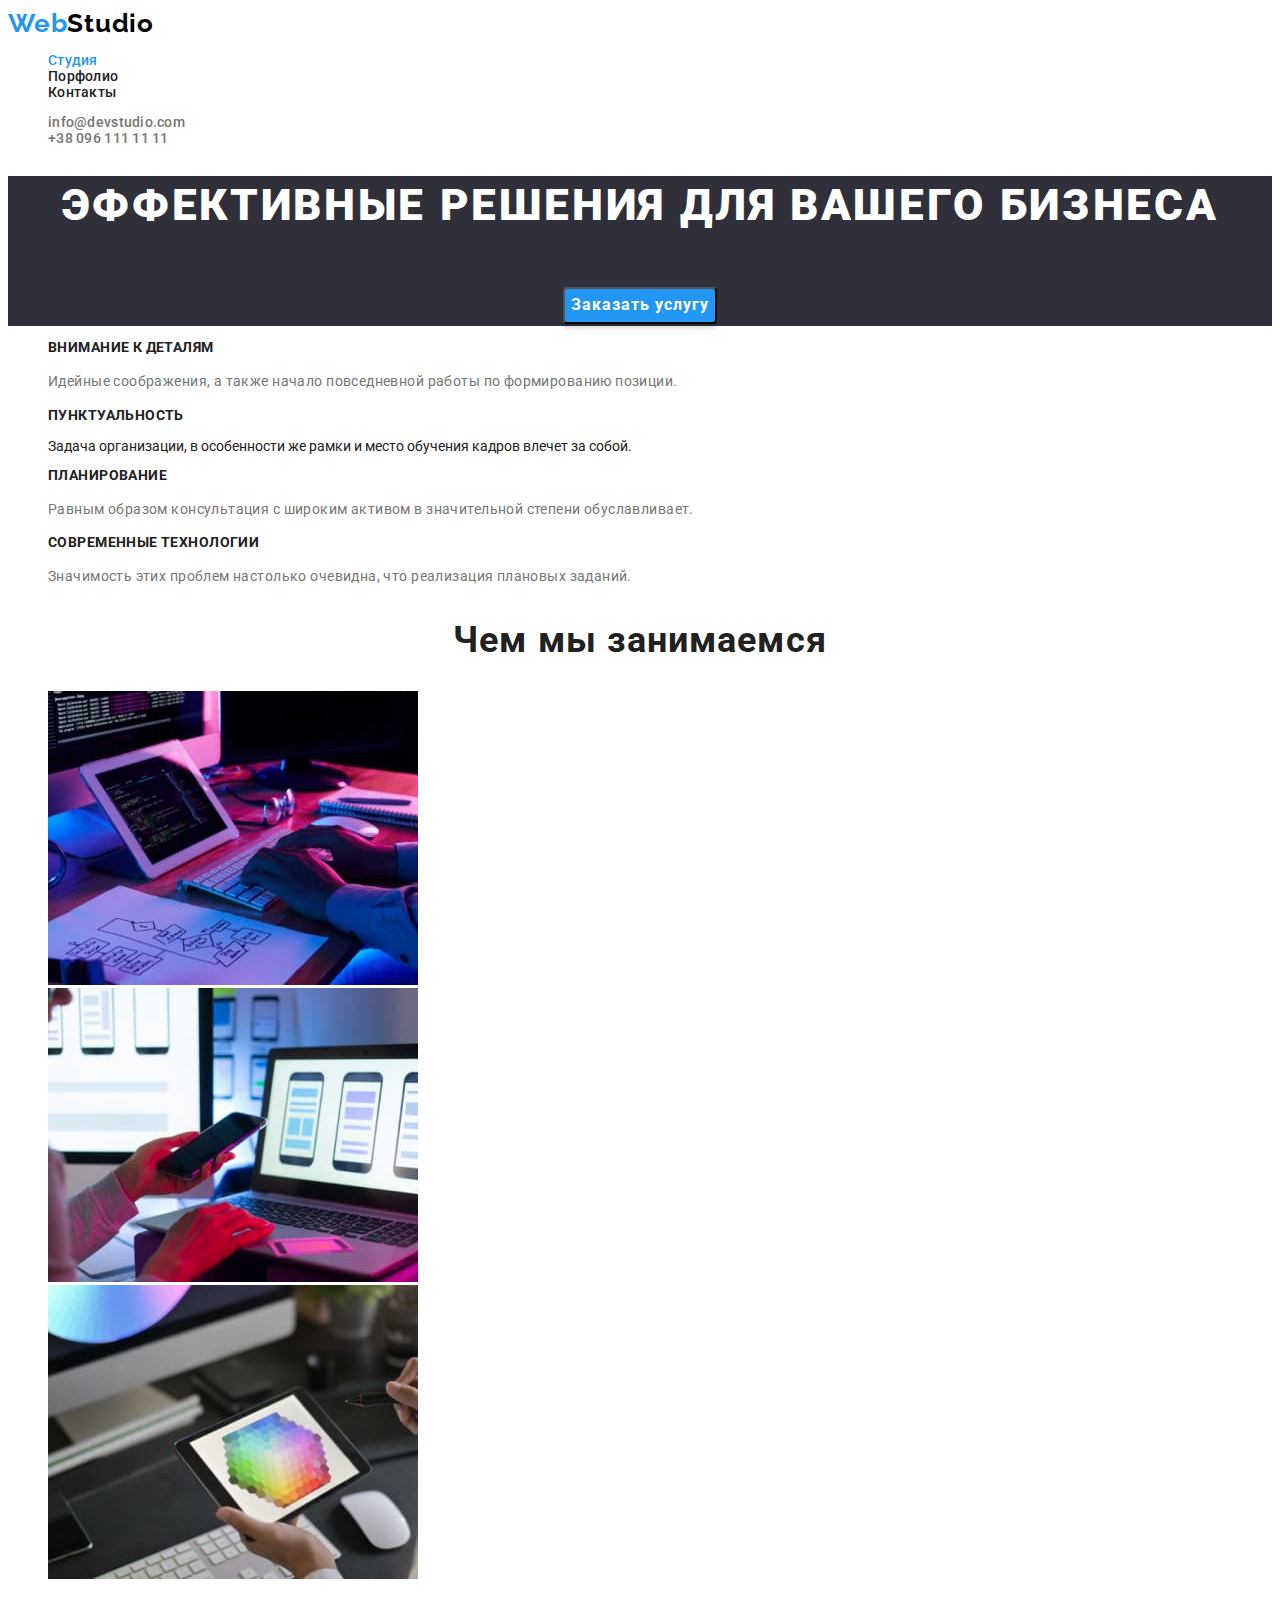
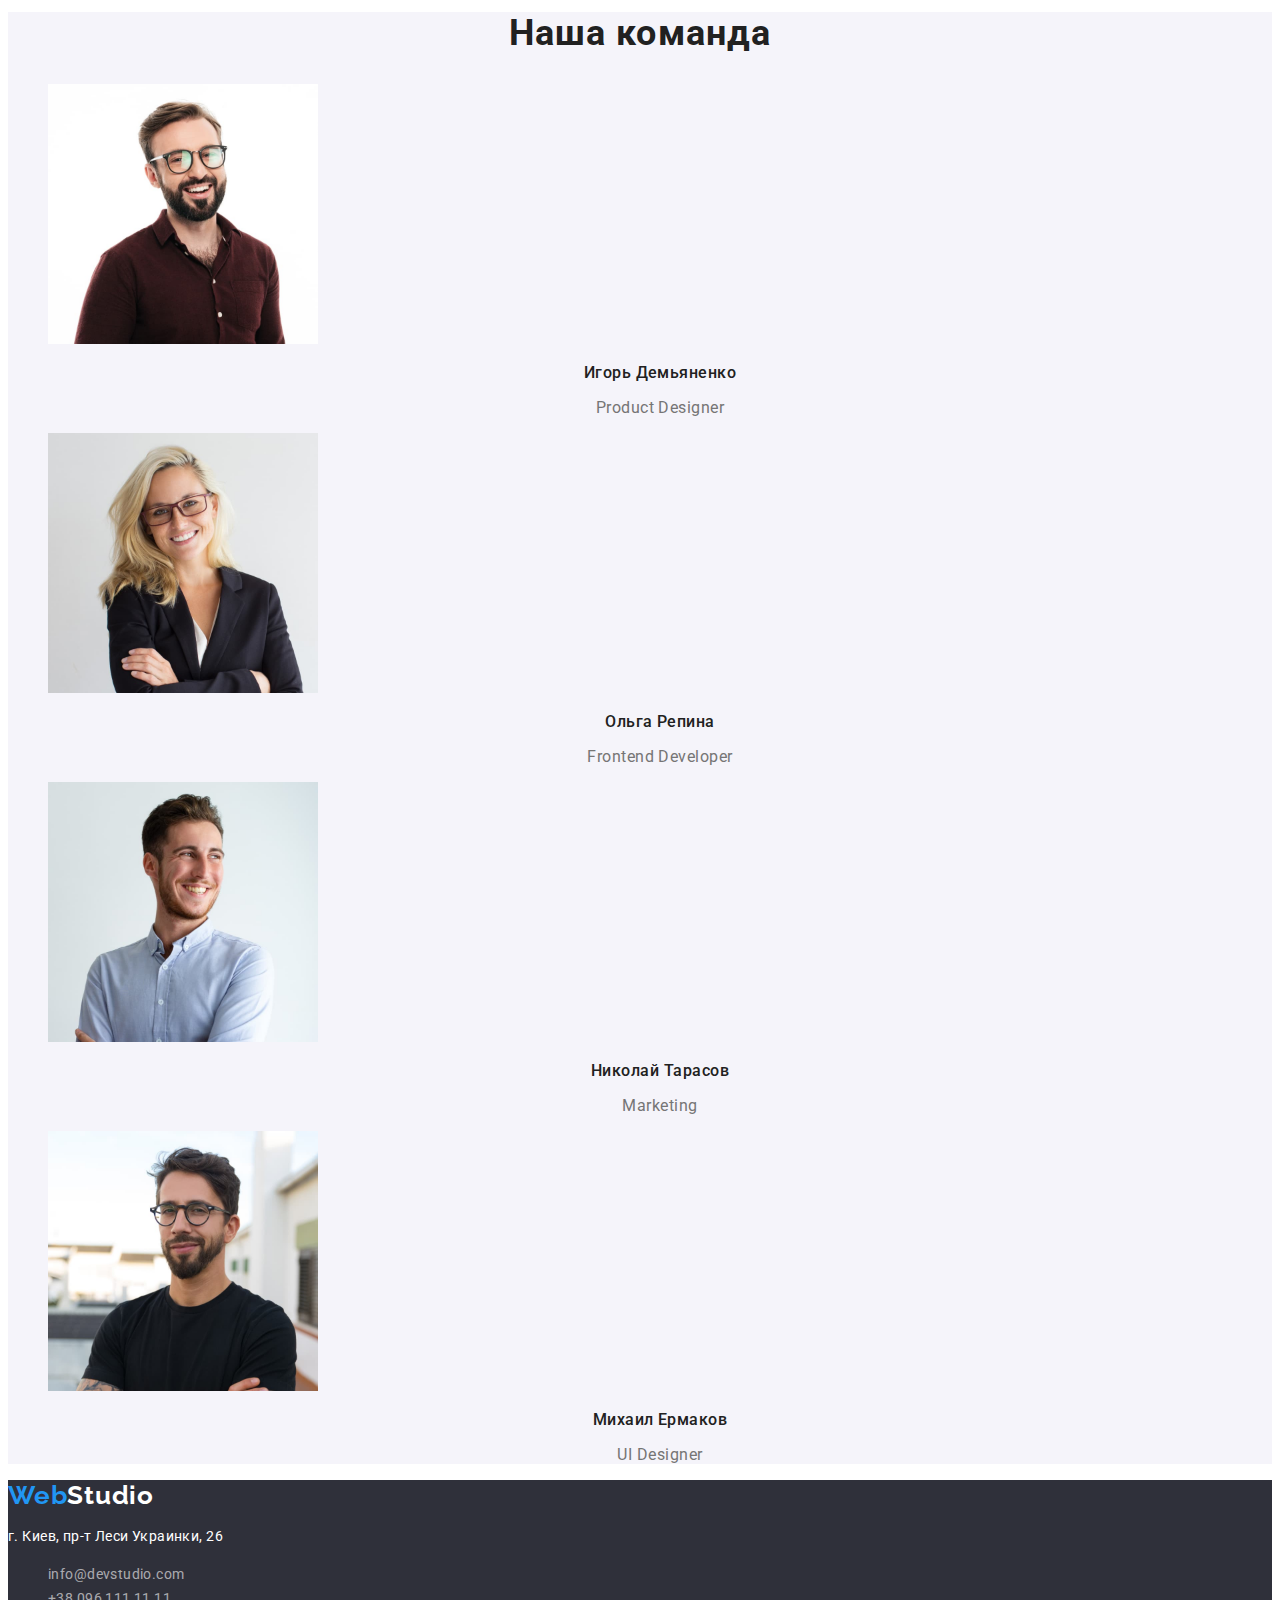
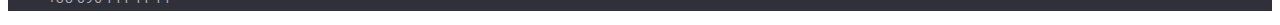
<file: index.html>
<!DOCTYPE html>
<html lang="ru">
  <head>
    <meta charset="UTF-8" />
    <title>Web Studio</title>
    <link rel="preconnect" href="https://fonts.googleapis.com" />
    <link rel="preconnect" href="https://fonts.gstatic.com" crossorigin />
    <link
      href="https://fonts.googleapis.com/css2?family=Raleway:wght@700&family=Roboto:wght@400;500;700;900&display=swap"
      rel="stylesheet"
    />
    <link rel="stylesheet" href="./css/styles.css" />
  </head>
  <body>
    <header class="header">
      <nav>
        <a class="link logo-link" href=""
          ><span class="logo-web">Web</span>Studio</a
        >
        <ul class="list">
          <li>
            <a class="link header-nav current" href="./index.html">Студия</a>
          </li>
          <li>
            <a class="link header-nav" href="./portfolio.html">Порфолио</a>
          </li>
          <li><a class="link header-nav" href="">Контакты</a></li>
        </ul>
      </nav>
      <ul class="list">
        <li>
          <a class="link header-contacts" href="mailto:info@devstudio.com"
            >info@devstudio.com</a
          >
        </li>
        <li>
          <a class="link header-contacts" href="tel:+380961111111"
            >+38 096 111 11 11</a
          >
        </li>
      </ul>
    </header>
    <main>
      <section class="hero unit-background">
        <h1 class="hero-header">Эффективные решения для вашего бизнеса</h1>
        <button class="hero-btn" type="button">Заказать услугу</button>
      </section>

      <section class="section-advantage">
        <h2 hidden>Преимущества компании</h2>
        <ul class="list">
          <li>
            <h3 class="advantage-header">Внимание к деталям</h3>
            <p class="advantage-paragraph">
              Идейные соображения, а также начало повседневной работы по
              формированию позиции.
            </p>
          </li>
          <li>
            <h3 class="advantage-header">Пунктуальность</h3>
            <p class="м-paragraph">
              Задача организации, в особенности же рамки и место обучения кадров
              влечет за собой.
            </p>
          </li>
          <li>
            <h3 class="advantage-header">Планирование</h3>
            <p class="advantage-paragraph">
              Равным образом консультация с широким активом в значительной
              степени обуславливает.
            </p>
          </li>
          <li>
            <h3 class="advantage-header">Современные технологии</h3>
            <p class="advantage-paragraph">
              Значимость этих проблем настолько очевидна, что реализация
              плановых заданий.
            </p>
          </li>
        </ul>
      </section>

      <section class="section-activity">
        <h2 class="section-header">Чем мы занимаемся</h2>
        <ul class="list">
          <li>
            <img
              src="./images/activity/computer.jpg"
              alt="Набор текста на компьютере"
              width="370"
              height="294"
            />
          </li>
          <li>
            <img
              src="./images/activity/smartphone.jpg"
              alt="Сравнение смарфона и изображений смарфоном на компьютере"
              width="370"
              height="294"
            />
          </li>
          <li>
            <img
              src="./images/activity/tablet.jpg"
              alt="Рисование стилусом на планшете"
              width="370"
              height="294"
            />
          </li>
        </ul>
      </section>
      <section class="section-team">
        <h2 class="section-header">Наша команда</h2>
        <ul class="list">
          <li>
            <img
              src="./images/team/igor-demyanenko.jpg"
              alt="Игорь Демьяненко"
              width="270"
              height="260"
            />
            <h3 class="employee-name">Игорь Демьяненко</h3>
            <p class="job-title" lang="en">Product Designer</p>
          </li>
          <li>
            <img
              src="./images/team/olga-repina.jpg"
              alt="Ольга Репина"
              width="270"
              height="260"
            />
            <h3 class="employee-name">Ольга Репина</h3>
            <p class="job-title" lang="en">Frontend Developer</p>
          </li>
          <li>
            <img
              src="./images/team/nikolay-tarasov.jpg"
              alt="Николай Тарасов"
              width="270"
              height="260"
            />
            <h3 class="employee-name">Николай Тарасов</h3>
            <p class="job-title" lang="en">Marketing</p>
          </li>
          <li>
            <img
              src="./images/team/mikhail-ermakov.jpg"
              alt="Михаил Ермаков"
              width="270"
              height="260"
            />
            <h3 class="employee-name">Михаил Ермаков</h3>
            <p class="job-title" lang="en">UI Designer</p>
          </li>
        </ul>
      </section>
    </main>
    <footer class="footer unit-background">
      <a class="link logo-link" href=""
        ><span class="logo-web">Web</span>Studio</a
      >
      <address class="address-footer">
        <p>г. Киев, пр-т Леси Украинки, 26</p>
        <ul class="list">
          <li>
            <a class="link footer-contacts" href="mailto:info@devstudio.com"
              >info@devstudio.com</a
            >
          </li>
          <li>
            <a class="link footer-contacts" href="tel:+380961111111"
              >+38 096 111 11 11</a
            >
          </li>
        </ul>
      </address>
    </footer>
  </body>
</html>
</file>
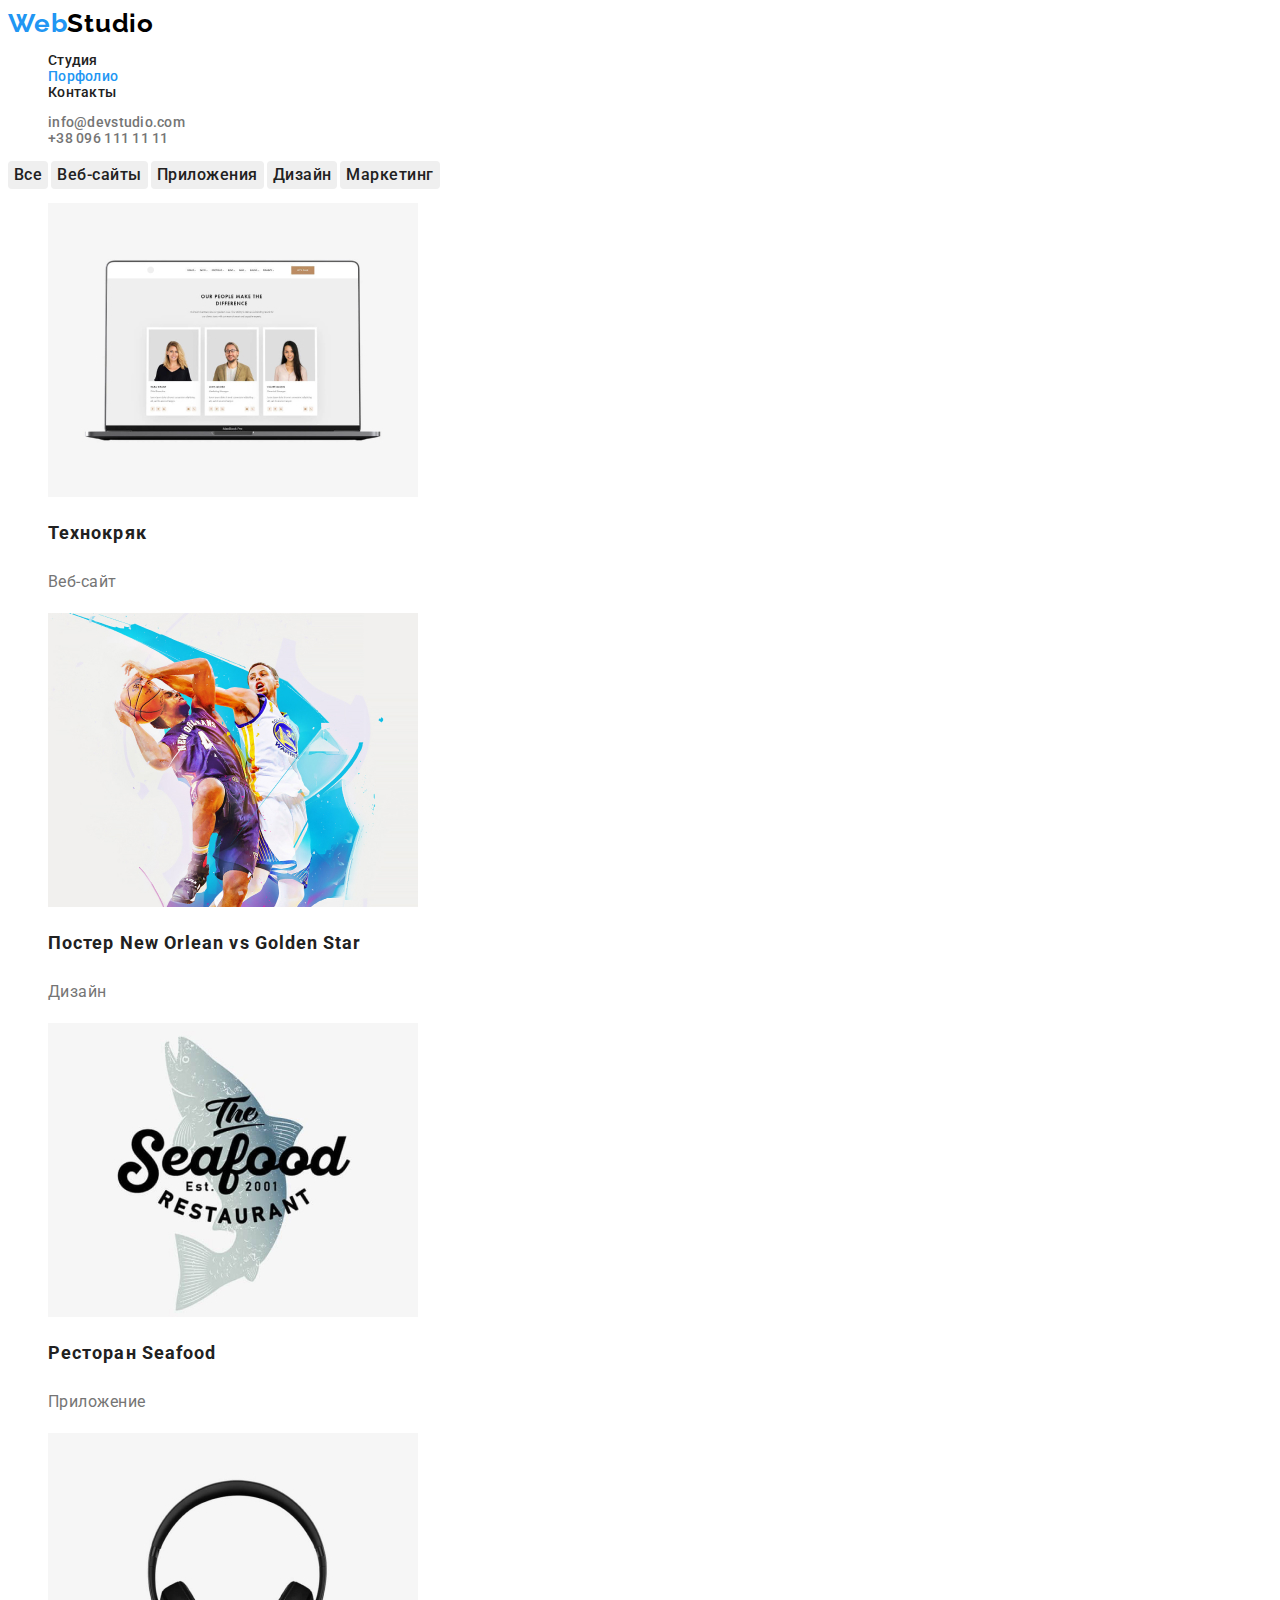
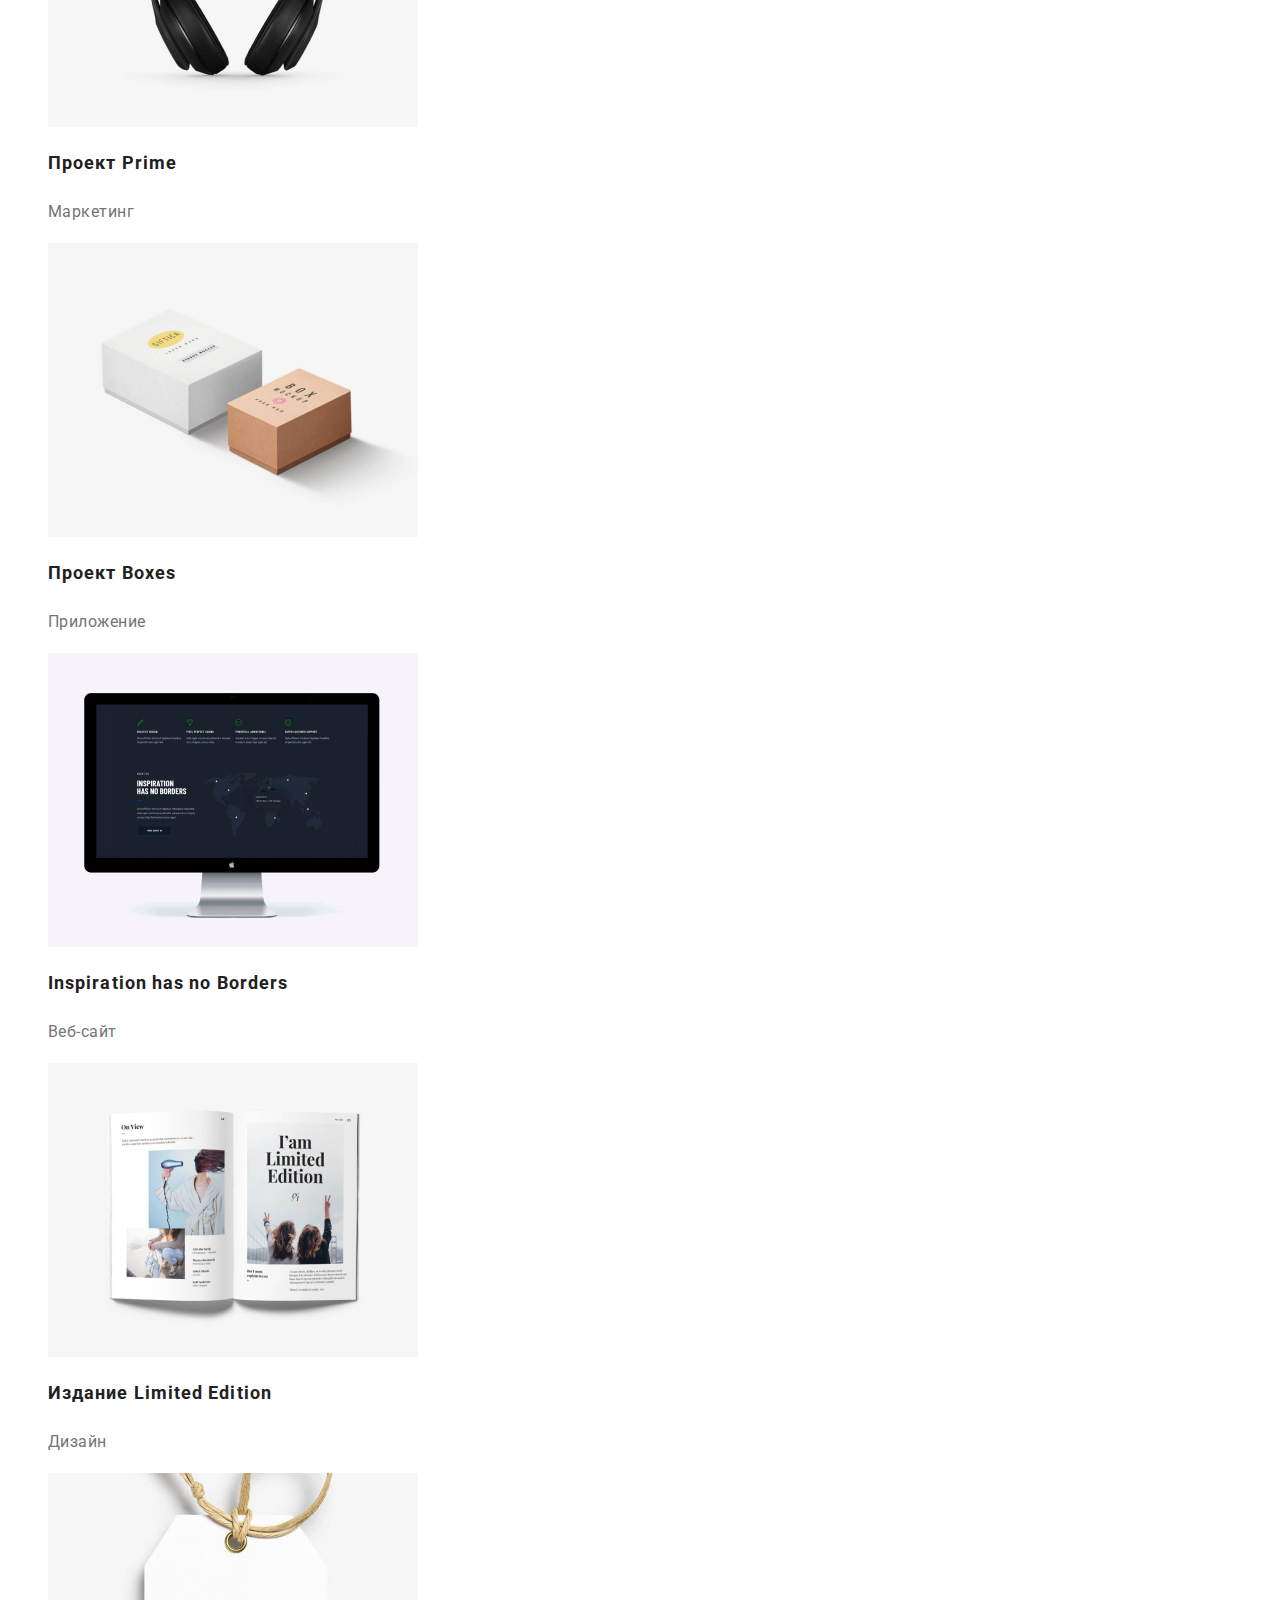
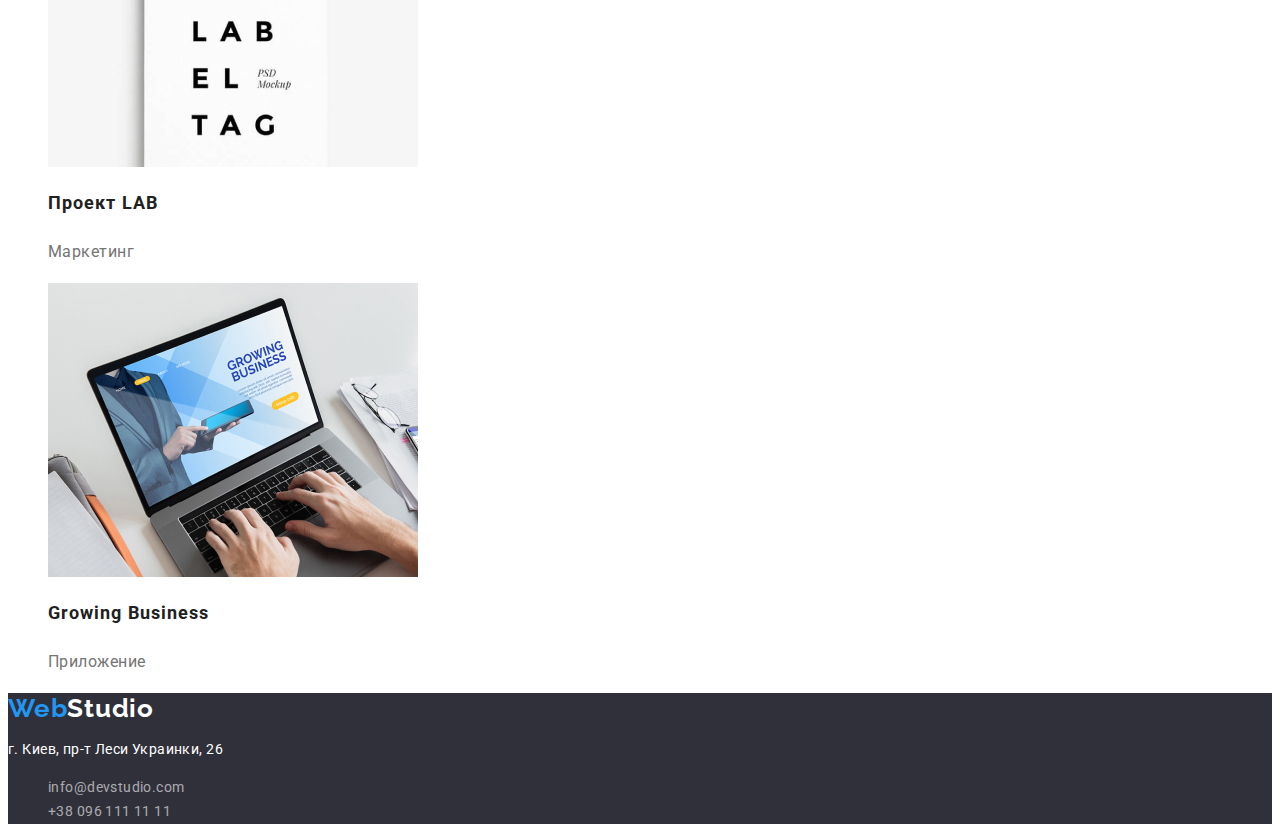
<file: portfolio.html>
<!DOCTYPE html>
<html lang="ru">
  <head>
    <meta charset="UTF-8" />
    <title>Portfolio</title>
    <link rel="preconnect" href="https://fonts.googleapis.com" />
    <link rel="preconnect" href="https://fonts.gstatic.com" crossorigin />
    <link
      href="https://fonts.googleapis.com/css2?family=Raleway:wght@700&family=Roboto:wght@400;500;700;900&display=swap"
      rel="stylesheet"
    />
    <link rel="stylesheet" href="./css/styles.css" />
  </head>
  <body>
    <header class="header">
      <nav>
        <a class="link logo-link" href=""
          ><span class="logo-web">Web</span>Studio</a
        >
        <ul class="list">
          <li><a class="link header-nav" href="./index.html">Студия</a></li>
          <li>
            <a class="link header-nav current" href="./portfolio.html"
              >Порфолио</a
            >
          </li>
          <li><a class="link header-nav" href="">Контакты</a></li>
        </ul>
      </nav>
      <ul class="list">
        <li>
          <a class="link header-contacts" href="mailto:info@devstudio.com"
            >info@devstudio.com</a
          >
        </li>
        <li>
          <a class="link header-contacts" href="tel:+380961111111"
            >+38 096 111 11 11</a
          >
        </li>
      </ul>
    </header>
    <main>
      <section>
        <h1 hidden>Фильтр</h1>
        <button class="btn" type="button">Все</button>
        <button class="btn" type="button">Веб-сайты</button>
        <button class="btn" type="button">Приложения</button>
        <button class="btn" type="button">Дизайн</button>
        <button class="btn" type="button">Маркетинг</button>
      </section>

      <section>
        <ul class="list">
          <li>
            <img src="./images/portfolio/techno-crack.jpg" alt="Технокряк" />
            <h2 class="header-samples">Технокряк</h2>
            <p class="par-samples">Веб-сайт</p>
          </li>
          <li>
            <img
              src="./images/portfolio/basket-ball.jpg"
              alt="Постер New Orlean vs Golden Star"
            />
            <h2 class="header-samples">
              Постер <span lang="en">New Orlean vs Golden Star</span>
            </h2>
            <p class="par-samples">Дизайн</p>
          </li>
          <li>
            <img src="./images/portfolio/sea-food.jpg" alt="Ресторан Сифуд" />
            <h2 class="header-samples">
              Ресторан <span lang="en">Seafood</span>
            </h2>
            <p class="par-samples">Приложение</p>
          </li>
          <li>
            <img
              src="./images/portfolio/project-prime.jpg"
              alt="Проект Прайм"
            />
            <h2 class="header-samples">Проект <span lang="en">Prime</span></h2>
            <p class="par-samples">Маркетинг</p>
          </li>
          <li>
            <img
              src="./images/portfolio/project-boxes.jpg"
              alt="Проект Боксы"
            />
            <h2 class="header-samples">Проект <span lang="en">Boxes</span></h2>
            <p class="par-samples">Приложение</p>
          </li>
          <li>
            <img
              src="./images/portfolio/monitor.jpg"
              alt="Вдохновение не имеет границ"
            />
            <h2 class="header-samples">
              <span lang="en">Inspiration has no Borders</span>
            </h2>
            <p class="par-samples">Веб-сайт</p>
          </li>
          <li>
            <img
              src="./images/portfolio/limited-edition.jpg"
              alt="Издание Лимитед Эдишн"
            />
            <h2 class="header-samples">
              Издание <span lang="en">Limited Edition</span>
            </h2>
            <p class="par-samples">Дизайн</p>
          </li>
          <li>
            <img src="./images/portfolio/lab.jpg" alt="Проект ЛАБ" />
            <h2 class="header-samples">Проект <span lang="en">LAB</span></h2>
            <p class="par-samples">Маркетинг</p>
          </li>
          <li>
            <img
              src="./images/portfolio/growing-business.jpg"
              alt="Растущий бизнес"
            />
            <h2 class="header-samples">
              <span lang="en">Growing Business</span>
            </h2>
            <p class="par-samples">Приложение</p>
          </li>
        </ul>
      </section>
    </main>

    <footer class="footer unit-background">
      <a class="link logo-link" href=""
        ><span class="logo-web">Web</span>Studio</a
      >
      <address class="address-footer">
        <p>г. Киев, пр-т Леси Украинки, 26</p>
        <ul class="list">
          <li>
            <a class="link footer-contacts" href="mailto:info@devstudio.com"
              >info@devstudio.com</a
            >
          </li>
          <li>
            <a class="link footer-contacts" href="tel:+380961111111"
              >+38 096 111 11 11</a
            >
          </li>
        </ul>
      </address>
    </footer>
  </body>
</html>
</file>
<file: css/styles.css>
:root {
  --primary-font: "Roboto", sans-serif;
  --secondary-font: "Raleway", sans-serif;
  --primary-text-color: #212121;
  --secondary-text-color: #757575;
  --accent-color: #2196f3;
}

/* ================== reset the defaults ================== */
.list {
  list-style: none;
}

.link {
  text-decoration: none;
}

/* ================== /reset the defaults ================== */

/* ================== body ================== */
body {
  font-family: var(--primary-font);
  font-size: 14px;
  color: var(--primary-text-color);
}
/* ================== /body ================== */

/* ================== components ================== */

.logo-link {
  font-family: var(--secondary-font);
  font-weight: 700;
  font-size: 26px;
  line-height: 1.19;
  letter-spacing: 0.03em;
  color: #000000;
}

.logo-web {
  color: var(--accent-color);
}

.unit-background {
  background: #2f303a;
}
/* ================== /components ================== */

.section-header {
  font-weight: 700;
  font-size: 36px;
  line-height: 42px;
  text-align: center;
  letter-spacing: 0.03em;
}

/* ================== header ================== */
.header {
  font-weight: 500;
  line-height: 1.14;
  letter-spacing: 0.02em;
}

.header-nav {
  color: var(--primary-text-color);
}

.current {
  color: var(--accent-color);
}
.header-nav:hover,
.header-nav:focus {
  color: var(--accent-color);
}

.header-contacts {
  color: var(--secondary-text-color);
}

.header-contacts:hover,
.header-contacts:focus {
  color: var(--accent-color);
}
/* ================== /header ================== */

/* ================== hero ================== */

.hero {
  font-weight: 900;
  font-size: 44px;
  line-height: 1.37;

  text-align: center;
  letter-spacing: 0.06em;
  text-transform: uppercase;

  color: #ffffff;
}

.hero-header {
  font-weight: 900;
  font-size: 44px;
  line-height: 1.36;

  text-align: center;
  letter-spacing: 0.06em;
  text-transform: uppercase;
}

.hero-btn {
  background: var(--accent-color);
  box-shadow: 0px 4px 4px rgba(0, 0, 0, 0.15);
  border-radius: 4px;

  font-family: inherit;
  font-weight: 700;
  font-size: 16px;
  line-height: 1.88;

  letter-spacing: 0.06em;

  color: #ffffff;
}

.hero-btn:hover,
.hero-btn:focus {
  color: #188ce8;
}

/* ================== /hero ================== */

/* ================== section-advantage ================== */
.advantage-header {
  font-size: 14px;
  font-weight: 700;
  line-height: 1.14;
  letter-spacing: 0.03em;
  text-transform: uppercase;
}

.advantage-paragraph {
  line-height: 1.71;
  letter-spacing: 0.03em;

  color: var(--secondary-text-color);
}
/* ================== /section-advantage ================== */

/* ================== section-activity ================== */

/* ================== /section-activity ================== */

/* ================== section-team ================== */
.section-team {
  background: #f5f4fa;
}

.employee-name {
  font-weight: 500;
  font-size: 16px;
  line-height: 1.19;

  text-align: center;
  letter-spacing: 0.03em;
}

.job-title {
  font-size: 16px;
  line-height: 1.19;

  text-align: center;
  letter-spacing: 0.03em;

  color: var(--secondary-text-color);
}
/* ================== /section-team ================== */

/* ================== footer ================== */

.footer .logo-link {
  color: #ffffff;
}
.address-footer {
  font-style: normal;
  font-weight: 400;
  line-height: 1.71;
  letter-spacing: 0.03em;

  color: #ffffff;
}

.footer-contacts {
  color: rgba(255, 255, 255, 0.6);
}
/* ================== /footer ================== */

/* ================== portfolio ================== */

.btn {
  border: none;
  border-radius: 4px;

  font-family: inherit;
  font-weight: 500;
  font-size: 16px;
  line-height: 1.62;

  text-align: center;
  letter-spacing: 0.03em;

  color: var(--primary-text-color);
}

.btn:hover,
.btn:focus {
  background-color: var(--accent-color);
  color: #ffffff;
}

.header-samples {
  font-weight: 700;
  font-size: 18px;
  line-height: 2.00;

  letter-spacing: 0.06em;

  color: var(--primary-text-color);
}

.par-samples {
  font-size: 16px;
  line-height: 1.88;

  letter-spacing: 0.03em;

  color: var(--secondary-text-color);
}
/* ================== /portfolio ================== */
</file>
